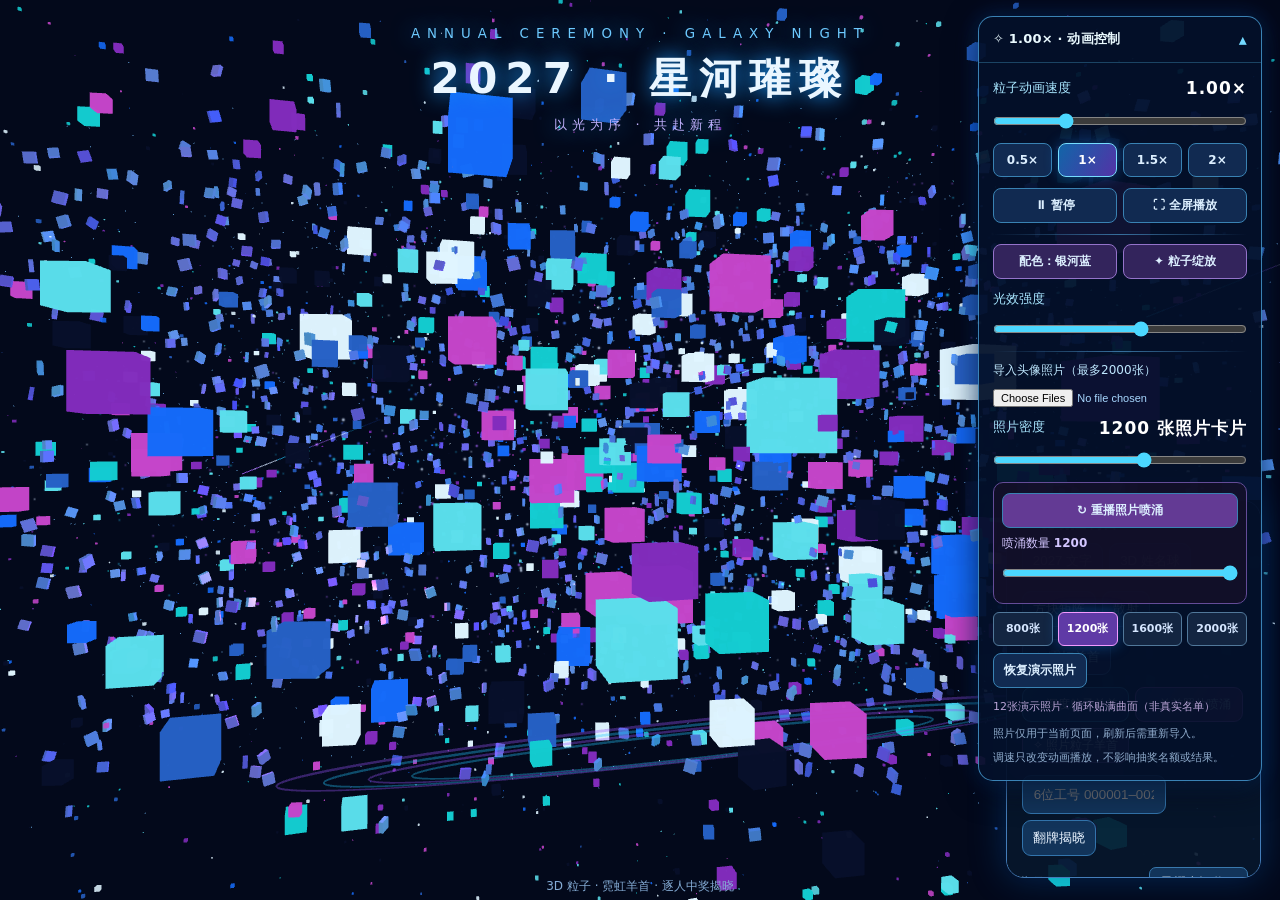
<file: index.html>
<!doctype html><html lang="zh"><head><meta charset="utf-8"><meta name="viewport" content="width=device-width,initial-scale=1"><title>2027 星河盛典抽奖</title><style>body{margin:0;background:#030a1d;color:#eaf6ff;font-family:system-ui,'PingFang SC',sans-serif;overflow:hidden}#screen{position:fixed;inset:0}header{position:fixed;top:22px;left:0;right:0;text-align:center;pointer-events:none;text-shadow:0 0 22px #189bff}header small{color:#6dcaff;letter-spacing:7px}h1{margin:8px;font-size:clamp(24px,4vw,48px);letter-spacing:8px}header p{color:#c2b2ff;letter-spacing:5px;font-size:13px}.control{position:fixed;right:20px;bottom:20px;background:#07182de8;padding:16px;border:1px solid #447dba;border-radius:18px;box-shadow:0 0 35px #0554ad66;width:280px}.control button,.control input{border:1px solid #3274ac;background:#12345a;color:#eaf4ff;border-radius:9px;padding:11px;margin:3px;cursor:pointer}.control input{width:144px}.control button:hover{background:#2462ab}.win{position:fixed;left:50%;top:49%;transform:translate(-50%,-50%) scale(.4);opacity:0;transition:.6s cubic-bezier(.2,1.5,.3,1);background:linear-gradient(135deg,#112b60,#14163b);border:2px solid #efcd80;border-radius:22px;padding:30px 65px;text-align:center;box-shadow:0 0 100px #d5a14f88;pointer-events:none}.win.show{opacity:1;transform:translate(-50%,-50%) scale(1)}.win .face{width:90px;height:90px;border-radius:50%;background:linear-gradient(45deg,#22deff,#8047f0);margin:auto;display:grid;place-items:center;font-size:38px;border:3px solid #eec972}.win h2{font-size:37px;margin:12px}.win span{color:#f4d187;letter-spacing:4px}.wall{position:fixed;left:20px;bottom:22px;max-width:46vw;display:flex;flex-wrap:wrap;gap:8px}.wall div{border:1px solid #bfa263;background:#071936da;padding:9px 13px;border-radius:10px;animation:pop .5s both}@keyframes pop{from{transform:scale(.3) translateY(50px);opacity:0}to{transform:scale(1);opacity:1}}.note{position:fixed;bottom:12px;left:50%;transform:translateX(-50%);font-size:12px;color:#85acd5}@media(max-width:700px){.control{width:230px;right:5px;bottom:5px;padding:8px}.win{padding:12px 35px}.wall{max-width:35vw;font-size:11px}header{top:8px}header small{font-size:9px}}</style><style>
@media (min-width:900px){header{top:2.5vh}header h1{font-size:min(3.3vw,52px)}header p{margin:6px}.control{right:1.5vw;bottom:2.5vh;width:255px;max-height:42vh;overflow:auto;box-sizing:border-box;padding:12px}.control p{margin:6px 0}.control button{padding:8px 10px}.control input{width:120px}.wall{max-width:42vw;max-height:22vh;overflow:hidden;bottom:2.5vh}.note{bottom:5px}.win{max-width:65vw;box-sizing:border-box}}
@media(max-height:750px){header{top:8px}header h1{font-size:30px;margin:3px}header p{margin:2px}.control{bottom:12px;padding:9px}.control p{margin:3px 0}.control button,.control input{padding:6px}.win{padding:15px 35px}}
</style><link rel="stylesheet" href="./projector.css?v=cinema3"><link rel="stylesheet" href="./cinema.css?v=cinema3"><link rel="stylesheet" href="./controls.css?v=cinema13"><link rel="stylesheet" href="./reveal.css?v=cinema5"></head><body><button id="operator-toggle" type="button">控制台</button><div id="screen"></div><header><small>ANNUAL CEREMONY · GALAXY NIGHT</small><h1>2027 · 星河璀璨</h1><p>以光为序 · 共赴新程</p></header><div class="wall" id="wall"></div><div class="win" id="win"><span>★ CONGRATULATIONS ★</span><div class="face" id="face">星</div><h2 id="person">幸运嘉宾</h2><p id="department">星耀幸运奖</p></div><div class="control"><b>✧ 现场控制台</b><p><button id="text">2027 文字</button><button id="sphere">3D 姓名球</button></p><p><button id="matrix">方块矩阵</button><button id="scatter">散射</button></p><p><button id="ram" title="正面羊角、银河蓝紫粒子与流光">✧ 霓虹羊首</button></p><p><button id="ramdepth" type="button" title="原参考图深度粒子版本（不包含照片卡片）" aria-pressed="false">✧ 深度粒子羊首</button><button id="ramspray" type="button" title="从羊头喷出照片，沿卷角盘旋后在两侧组成照片墙" aria-pressed="false">✧ 羊首照片喷涌</button><button id="ramref" type="button" title="三维羊角照片曲面与发光粒子" aria-pressed="false">✧ 照片粒子羊首</button></p><input id="employee" inputmode="numeric" maxlength="6" aria-label="输入六位员工工号" placeholder="6位工号 000001–002000"><button id="draw">翻牌揭晓</button><p class="draw-settings"><label for="prize-select">奖项</label><select id="prize-select" aria-label="当前奖项"><option>星耀幸运奖</option><option>三等奖</option><option>二等奖</option><option>一等奖</option><option>特等奖</option></select></p><p class="draw-settings"><label for="reveal-mode">揭晓节奏</label><select id="reveal-mode" aria-label="揭晓节奏"><option value="normal">普通 · 3秒</option><option value="grand">大奖 · 3秒</option><option value="quick">快速 · 1秒</option><option value="long5">加长 · 5秒</option><option value="long8">悬念 · 8秒</option><option value="long10">特别大奖 · 10秒</option></select></p><p class="draw-settings"><label class="draw-check"><input type="checkbox" id="fast-followups" checked>同奖项后续快速翻牌</label></p><p><button id="random">随机演示</button><button id="draw5">5人同屏演示</button><button id="reset">重置</button></p><small>2,000 名模拟员工 · 实时 WebGL</small></div><section id="reveal-overlay" class="reveal-overlay" hidden aria-hidden="true" aria-label="开奖翻牌揭晓">
<div class="reveal-head"><div class="reveal-kicker">2027 · GALAXY AWARDS</div><div id="reveal-prize" class="reveal-prize">星耀幸运奖</div><div id="reveal-subtitle" class="reveal-subtitle">中奖名单已锁定 · 倒计时揭晓</div></div>
<div id="reveal-countdown" class="reveal-countdown" aria-live="polite">3</div><div id="reveal-cards" class="reveal-cards"></div>
</section><div class="note" id="note">3D 粒子 · 霓虹羊首 · 逐人中奖揭晓</div><details class="speed-dock" id="speed-dock">
 <summary><span>✧ <span id="dock-label">1.00× · 动画控制</span></span></summary>
 <div class="dock-body">
  <div class="dock-title"><span>粒子动画速度</span><strong id="speed-value">1.00×</strong></div>
  <label for="speed-range" style="position:absolute;clip-path:inset(50%);width:1px;height:1px;overflow:hidden">调整动画速度</label>
  <input id="speed-range" type="range" min="0.25" max="3" value="1" step="0.05" aria-label="粒子动画速度">
  <div class="dock-buttons" role="group" aria-label="常用动画速度">
   <button type="button" data-speed="0.5">0.5×</button>
   <button type="button" data-speed="1" class="active">1×</button>
   <button type="button" data-speed="1.5">1.5×</button>
   <button type="button" data-speed="2">2×</button>
  </div>
  <div class="dock-buttons"><button type="button" id="speed-pause" aria-pressed="false">⏸ 暂停</button><button type="button" id="cinema-fullscreen">⛶ 全屏播放</button></div>
  <div class="dock-divider"></div>
  <div class="dock-buttons action-buttons">
   <button type="button" id="effect-preset">配色：银河蓝</button>
   <button type="button" id="effect-burst">✦ 粒子绽放</button>
  </div>
  <label for="effect-intensity" class="dock-title">光效强度</label>
  <input type="range" id="effect-intensity" min="0" max="1.7" step="0.1" value="1" aria-label="光效强度">
  <div class="dock-divider"></div>
  <label class="photo-import" for="ram-photo-files">导入头像照片（最多2000张）</label>
  <input id="ram-photo-files" type="file" accept="image/*" multiple>
  <label for="ram-photo-ratio" class="dock-title">照片密度 <strong id="ram-photo-value">约1200张</strong></label>
  <input id="ram-photo-ratio" type="range" min="0" max="1" step="0.05" value="0.60">
  <div class="spray-controls"><button type="button" id="spray-replay">↻ 重播照片喷涌</button><label for="spray-count">喷涌数量 <strong id="spray-count-value">1200</strong></label><input id="spray-count" type="range" min="120" max="1200" step="40" value="1200"></div><div class="photo-presets"><button type="button" data-photo-count="800">800张</button><button type="button" data-photo-count="1200" class="active">1200张</button><button type="button" data-photo-count="1600">1600张</button><button type="button" data-photo-count="2000">2000张</button></div><button id="ram-photo-reset" type="button">恢复演示照片</button>
  <p id="ram-photo-status" role="status">正在加载12张演示照片（循环使用）</p>
  <p class="dock-help">照片仅用于当前页面，刷新后需重新导入。</p>
  <p class="dock-help">调速只改变动画播放，不影响抽奖名额或结果。</p>
 </div>
</details><script>if(/Android/i.test(navigator.userAgent))document.body.classList.add('projector');</script><script defer src="./reveal.js?v=cinema5"></script><script defer src="./lottery-flow.js?v=cinema4"></script><script defer src="./ram-shape.js?v=cinema5"></script><script defer src="./fallback.js?v=cinema12"></script><script type="module" src="./app.js?v=cinema15"></script></body></html>
</file>
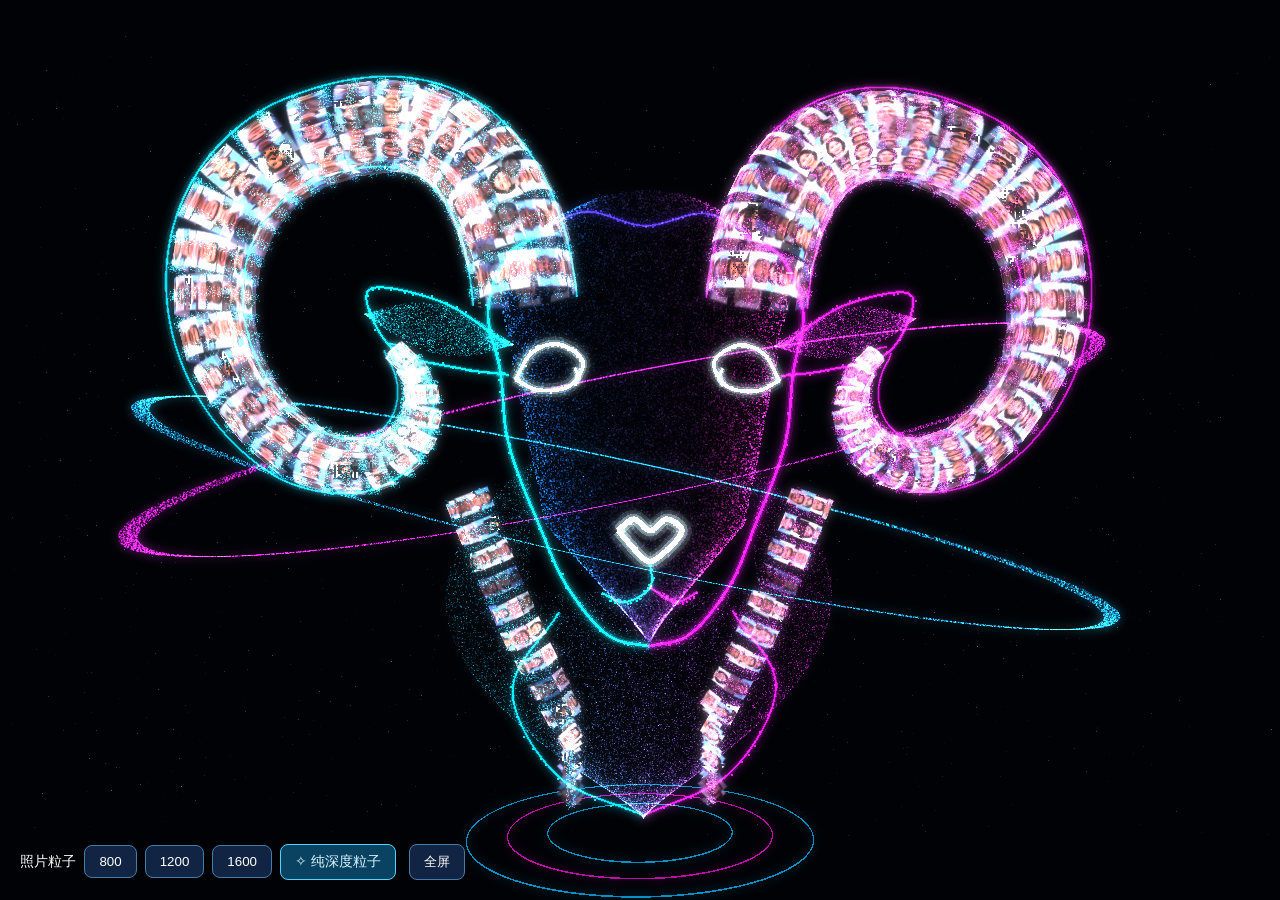
<file: ram-study.html>
<!doctype html><html><head><meta name="viewport" content="width=device-width,initial-scale=1"><title>粒子羊首 · 1200 张照片</title><style>body{margin:0;background:#03091b;overflow:hidden}canvas{display:block}nav{position:fixed;bottom:16px;left:20px;color:white;font:14px system-ui}button{background:#122444;color:#fff;border:1px solid #457da9;border-radius:8px;padding:8px 14px;margin:4px}</style></head><body><div id="screen"></div><nav>照片粒子 <button data-n="800">800</button><button data-n="1200">1200</button><button data-n="1600">1600</button><a href="./?mode=ramdepth&amp;quality=medium" style="display:inline-block;color:#d9f4ff;background:#0a4262;border:1px solid #4fd6ff;border-radius:8px;padding:8px 14px;margin:4px;text-decoration:none">✧ 纯深度粒子</a> <button id="full">全屏</button></nav><script type="module">
import {createRamBloom} from './ram-bloom.js';
import * as T from './vendor/three.module.js';import {createRamReference} from './ram-reference.js?v=unified2';
const scene=new T.Scene();scene.background=new T.Color('#03091b');const camera=new T.PerspectiveCamera(55,innerWidth/innerHeight,.1,500);camera.position.set(0,0,66);camera.lookAt(0,0,0);
const renderer=new T.WebGLRenderer({antialias:false,preserveDrawingBuffer:true});renderer.setSize(innerWidth,innerHeight);document.querySelector('#screen').append(renderer.domElement);
const ram=createRamReference(T,scene,{quality:'high'});ram.setVisible(true);const n=Number(new URLSearchParams(location.search).get('photos')||1200);ram.photos.setRatio(n/2000);
window.ramQA={scene,camera,renderer,ramReference:ram};window.__cinemaReady=true;window.ramPhotoStats={visible:n};
const bloom=createRamBloom(T,renderer,scene,camera);
function draw(t){ram.update(t/1000,1);bloom.render();requestAnimationFrame(draw)}requestAnimationFrame(draw);
document.querySelectorAll('[data-n]').forEach(b=>b.onclick=()=>{ram.photos.setRatio(Number(b.dataset.n)/2000);window.ramPhotoStats.visible=ram.photos.count});document.querySelector('#full').onclick=()=>document.documentElement.requestFullscreen();
onresize=()=>{camera.aspect=innerWidth/innerHeight;camera.updateProjectionMatrix();renderer.setSize(innerWidth,innerHeight)};
</script></body></html>
</file>
<file: projector.css>
/* Projector presentation view: controls belong on a separate operator device. */
html,body{width:100%;height:100%;overflow:hidden}
body.projector header{top:4%;left:5%;right:5%;z-index:3}
body.projector header small{font-size:15px;letter-spacing:7px}
body.projector header h1{font-size:52px;letter-spacing:8px;margin:10px 0}
body.projector header p{font-size:18px;letter-spacing:4px}
body.projector .control,body.projector .note{display:none!important}
body.projector .wall{left:5%;bottom:5%;max-width:85%;max-height:20%;overflow:hidden;z-index:4}
body.projector .win{z-index:10;max-width:70%;box-sizing:border-box}
body.projector #screen{z-index:1}

/* Projector keeps the existing controls hidden; ram can open via ?mode=ram. */
body.projector.ram-active header{text-shadow:0 0 22px #278eff,0 0 55px #7341cc}
</file>
<file: cinema.css>
body.projector header{top:3%}body.projector header h1{font-size:40px!important}body.projector .win{box-shadow:0 0 75px #0ef8,0 0 130px #a5f7;border-color:#ffd88a}body.projector #screen:after{content:"";position:absolute;inset:0;pointer-events:none;background:radial-gradient(ellipse at center,transparent 35%,#03091b99 100%)}body.projector header{text-shadow:0 0 32px #179aff,0 0 75px #803dff}body.projector .win.show{animation:revealPulse .85s ease-out}@keyframes revealPulse{0%{filter:brightness(3)}65%{filter:brightness(1.4)}100%{filter:brightness(1)}}
</file>
<file: controls.css>
/* Accessible, lightweight playback controls independent from operator controls. */
.speed-dock{position:fixed;z-index:30;top:16px;right:18px;width:282px;max-width:calc(100vw - 30px);color:#eafaff;background:rgba(4,16,42,.94);border:1px solid rgba(88,193,255,.65);border-radius:15px;box-shadow:0 8px 32px #030917aa,0 0 22px #0876ff44;font:13px/1.45 system-ui,'PingFang SC',sans-serif;overflow:hidden}
.speed-dock summary{list-style:none;cursor:pointer;user-select:none;padding:11px 14px;display:flex;justify-content:space-between;align-items:center;font-weight:700;letter-spacing:.2px;touch-action:manipulation}
.speed-dock summary::-webkit-details-marker{display:none}
.speed-dock summary::after{content:'▾';color:#73d9ff;font-size:16px;margin-left:8px}
.speed-dock[open] summary::after{content:'▴'}
.speed-dock .dock-body{border-top:1px solid #31739b88;padding:13px 14px 14px}
.speed-dock .dock-title{display:flex;align-items:center;justify-content:space-between;color:#a8e6ff;margin-bottom:6px}
.speed-dock .dock-title strong{font-size:17px;color:#fff;letter-spacing:1px}
.speed-dock input[type='range']{width:100%;display:block;margin:10px 0 12px;accent-color:#4bd7ff;cursor:pointer;min-height:20px}
.speed-dock .dock-buttons{display:flex;gap:6px;flex-wrap:wrap;margin:7px 0 11px}
.speed-dock button{border:1px solid #3982b3;background:#112a51;border-radius:8px;padding:8px 10px;color:#dcefff;font:600 12px system-ui,sans-serif;cursor:pointer;min-height:34px;flex:1;white-space:nowrap}
.speed-dock button:hover,.speed-dock button:focus-visible{background:#1a5688;outline:2px solid #74dbff;outline-offset:1px}
.speed-dock button.active{background:linear-gradient(120deg,#1165a8,#5333a7);border-color:#75ddff;color:white;box-shadow:0 0 14px #188eff65}
.speed-dock .action-buttons button{border-color:#9473ca;background:#33245c}
.speed-dock .dock-help{margin:8px 0 0;color:#90adcd;font-size:11px}
.speed-dock .dock-divider{height:1px;background:linear-gradient(90deg,transparent,#376f9d,transparent);margin:9px 0}
body.projector .speed-dock{top:auto;bottom:18px;right:18px;width:262px;border-color:#387eae;background:#06142cf2}
body.projector .speed-dock summary{padding:9px 12px;font-size:12px}
@media(max-width:700px){.speed-dock{top:auto;bottom:10px;right:10px;width:250px}.speed-dock .dock-body{padding:10px}}
@media(prefers-reduced-motion:reduce){.speed-dock *{transition:none!important}}

/* Lottery operator options: styling scoped to the operator panel */
.control .draw-settings{display:flex;align-items:center;justify-content:space-between;gap:8px;margin:8px 0}
.control .draw-settings>label{flex:none;font-size:12px;color:#a9d9ff}
.control select{background:#12345a;color:#eef7ff;border:1px solid #3979ae;padding:6px;border-radius:7px;min-width:0;max-width:165px}
.control .draw-check{display:flex;align-items:center;gap:5px;white-space:nowrap;font-size:12px}
.control .draw-check input{width:15px;height:15px;margin:0;accent-color:#2bbcff}
.control #draw5{border-color:#b68b63;color:#ffe4b4}
@media(max-height:750px){.control .draw-settings{margin:3px 0}.control select{padding:4px}}

/* Neon ram uses the existing Cinema control shape and original galaxy palette. */
.control #ram{border-color:#5b9cd2;color:#d7f1ff;background:linear-gradient(115deg,#0e3760,#272452)}
.control #ram:hover,.control #ram:focus-visible{background:linear-gradient(115deg,#195a92,#473e8c)}
body.ram-active header small{color:#9adfff}
body.ram-active header{text-shadow:0 0 24px #427aff77}
body.ram-active #note{color:#91bce8}

.control #ramref{border-color:#ad75d6;background:linear-gradient(120deg,#124b78,#542965);font-size:12px}

.speed-dock{max-height:calc(100dvh - 32px);overflow-y:auto}.speed-dock input[type=file]{width:100%;font-size:11px;margin:9px 0;color:#a8d8ff}.photo-import{color:#bfe8ff;font-size:12px}#ram-photo-status{font-size:11px;color:#b9a4d6;line-height:1.5}

#operator-toggle{display:none;position:fixed;left:18px;bottom:20px;z-index:60;border:1px solid #6694c6;background:#07182de8;color:#d8eaff;padding:10px 15px;border-radius:10px}body.photo-stage #operator-toggle{display:block}body.photo-stage .control{display:none}body.photo-stage.show-operator .control{display:block;z-index:40;max-height:65dvh;overflow:auto}body.photo-stage header{top:18px}body.photo-stage header h1{font-size:clamp(22px,3vw,42px)}body.photo-stage .note{display:none}

/* Spatial photo ram A/B density presets. The presets stay within the speed dock. */
.photo-presets{display:flex;gap:5px;flex-wrap:wrap;margin:7px 0}
.photo-presets button{flex:1;min-width:54px;padding:6px 4px;font-size:11px;border:1px solid #51789a;border-radius:6px;background:#132541;color:#d5e6ff;cursor:pointer}
.photo-presets button.active{background:#5f3aa6;border-color:#f39aff;color:white}

/* Independent historical reference depth cloud, separate from portrait ram. */
.control #ramdepth{border-color:#4bc9fc;background:linear-gradient(120deg,#064266,#192c60);font-size:12px}
.control #ramdepth[aria-pressed="true"],.control #ramref[aria-pressed="true"]{outline:2px solid #b5eaff;outline-offset:1px;box-shadow:0 0 15px #39bbfc66}

.control #ramspray{border-color:#dd77f1;background:linear-gradient(120deg,#233f78,#7d245e);font-size:12px}
.control #ramspray[aria-pressed="true"]{outline:2px solid #e9adff;box-shadow:0 0 17px #c04efc99}
.spray-controls{margin:8px 0;padding:8px;border:1px solid #644c98;border-radius:10px;background:#140f29cc}
.spray-controls label{display:block;font-size:12px;margin:5px 0;color:#d3c6ff}
.spray-controls input{width:100%;padding:0;margin:5px 0}
.spray-controls button{width:100%;margin:2px 0;background:#633a94}

/* Dedicated clean-cinema spray mode: no headline over the ram, dock at bottom. */
body.spray-active header{display:none}
body.spray-active .speed-dock{top:auto;bottom:16px;right:16px;max-height:70dvh}
body.spray-active .speed-dock:not([open]){max-height:58px}
</file>
<file: reveal.css>
/* Lightweight scoreboard reveal: CSS transforms only; no extra WebGL render pass. */
.reveal-overlay[hidden], .reveal-profile[hidden], .reveal-countdown[hidden]{display:none!important}
.reveal-overlay{position:fixed;inset:0;z-index:21;display:flex;align-items:center;justify-content:center;flex-direction:column;gap:clamp(10px,2vh,25px);padding:clamp(12px,3vw,40px);box-sizing:border-box;color:#fff;background:radial-gradient(ellipse at 50% 50%,#11234ce8 0%,#07102be9 56%,#020817f6 100%);font-family:system-ui,'PingFang SC',sans-serif;text-align:center;opacity:0;transition:opacity .25s ease;isolation:isolate}
.reveal-overlay.visible{opacity:1}
.reveal-overlay:before{content:'';position:absolute;inset:3%;border:1px solid #6bbfff44;box-shadow:inset 0 0 44px #168bff18,0 0 80px #421b9259;pointer-events:none;border-radius:24px;z-index:-1}
.reveal-head{flex-shrink:0}
.reveal-kicker{font-size:clamp(11px,1.1vw,16px);letter-spacing:.38em;color:#8cceff;text-shadow:0 0 12px #19a1fb}
.reveal-prize{font-weight:800;font-size:clamp(24px,3vw,54px);letter-spacing:.12em;margin:4px auto;color:#f9dca4;text-shadow:0 0 24px #ffc65a8c}
.reveal-subtitle{font-size:clamp(13px,1.3vw,19px);color:#b0cdf8;letter-spacing:.2em}
.reveal-countdown{font-variant-numeric:tabular-nums;font-size:clamp(62px,11vh,125px);font-weight:900;line-height:1.04;color:#fff4cb;text-shadow:0 0 25px #ffc86fae,0 0 65px #b979f590;animation:count-pop .6s ease-out}
.reveal-countdown.pop{animation:count-pop .6s ease-out}
@keyframes count-pop{0%{transform:scale(1.55);opacity:.25}55%{transform:scale(.98);opacity:1}100%{transform:scale(1)}}
.reveal-cards{display:flex;flex-wrap:wrap;justify-content:center;align-content:center;gap:clamp(8px,1.2vw,22px);width:100%;max-width:1800px;max-height:75vh;overflow:auto;padding:6px;box-sizing:border-box}
.reveal-tile{flex:0 1 min(650px,95%);min-width:0;border:1px solid #8bbdf988;background:linear-gradient(145deg,#122d62e8 0%,#091d42ed 70%,#211338ee 100%);border-radius:18px;padding:clamp(12px,1.7vw,26px);box-shadow:0 12px 40px #02081399,inset 0 1px #d3e5ff33;box-sizing:border-box}
.reveal-tile-rank{color:#e2ca98;font-size:clamp(11px,1vw,15px);letter-spacing:.25em;margin-bottom:12px}
.reveal-digits{display:flex;align-items:center;justify-content:center;gap:clamp(3px,.5vw,10px);font-variant-numeric:tabular-nums;font-feature-settings:'tnum';white-space:nowrap}
.digit-slot{--flip-duration:460ms;display:grid;place-items:center;position:relative;flex:0 1 74px;aspect-ratio: .73;min-width:0;max-width:74px;perspective:550px;border:1px solid #507daf;border-radius:8px;background:linear-gradient(180deg,#061127 0%,#071b3c 49%,#020b19 50%,#122953 100%);box-shadow:inset 0 2px 6px #0109179c,0 0 20px #007fff40;overflow:hidden}
.digit-fixed{border-color:#31537a;opacity:.74}
.digit-flip{border-color:#c5a76c;box-shadow:0 0 13px #ffc36244,inset 0 2px 6px #010917b8}
.digit-slot:after{content:'';position:absolute;left:0;right:0;top:50%;border-top:2px solid #030b19a6;pointer-events:none;z-index:4}
.digit-front,.digit-back{position:absolute;inset:0;display:grid;place-items:center;font-family:ui-monospace,Menlo,Consolas,monospace;font-size:clamp(32px,5vw,80px);font-weight:900;color:#e1f2ff;text-shadow:0 0 15px #54bcff;backface-visibility:hidden;transform-origin:center;line-height:1}
.digit-back{transform:rotateX(90deg);opacity:0;color:#ffe4a8;text-shadow:0 0 18px #ffbd58}
.digit-slot.flipping .digit-front{animation:flip-out var(--flip-duration) ease-in-out forwards}
.digit-slot.flipping .digit-back{animation:flip-in var(--flip-duration) ease-in-out forwards}
.digit-slot.revealed .digit-front{color:#ffe5b5;text-shadow:0 0 18px #efba5b}
@keyframes flip-out{0%,47%{transform:rotateX(0);opacity:1}50%,100%{transform:rotateX(-90deg);opacity:0}}
@keyframes flip-in{0%,48%{transform:rotateX(90deg);opacity:0}51%,100%{transform:rotateX(0);opacity:1}}
.reveal-divider{color:#9ec7f2;font-size:clamp(16px,2.2vw,35px);align-self:center}
.reveal-profile{display:flex;align-items:center;justify-content:center;gap:clamp(10px,1.5vw,20px);margin-top:17px;opacity:0;transform:translateY(15px) scale(.96)}
.reveal-profile.in{animation:profile-open .65s cubic-bezier(.2,1,.3,1) forwards}
@keyframes profile-open{to{transform:translateY(0) scale(1);opacity:1}}
.reveal-portrait{width:clamp(48px,5vw,88px);height:clamp(48px,5vw,88px);flex:none;display:grid;place-items:center;border-radius:50%;border:2px solid #ffdc95;background:linear-gradient(135deg,#147dc3,#6540bb,#d39457);font-size:clamp(26px,3vw,48px);box-shadow:0 0 23px #f4ae5a6b}
.reveal-profile-text{display:flex;flex-direction:column;text-align:left;gap:6px;min-width:0}
.reveal-person{font-size:clamp(19px,2.3vw,35px);white-space:nowrap;overflow:hidden;text-overflow:ellipsis}
.reveal-department{color:#b1d6ff;font-size:clamp(12px,1.2vw,17px);white-space:nowrap;overflow:hidden;text-overflow:ellipsis}
.reveal-overlay[data-mode="grand"] .digit-slot{--flip-duration:620ms}
.reveal-overlay[data-mode="quick"] .digit-slot{--flip-duration:220ms}
.reveal-overlay[data-layout="group"] .reveal-tile{flex:1 1 290px;max-width:calc(50% - 10px);padding:clamp(11px,1.25vw,19px)}
.reveal-overlay[data-layout="group"] .digit-slot{max-width:48px;flex-basis:48px}
.reveal-overlay[data-layout="group"] .digit-front,.reveal-overlay[data-layout="group"] .digit-back{font-size:clamp(28px,3vw,49px)}
.reveal-overlay[data-layout="group"] .reveal-person{font-size:clamp(17px,1.8vw,25px)}
.reveal-overlay[data-layout="group"] .reveal-profile{margin-top:13px}
.reveal-overlay[data-layout="group"] .reveal-portrait{width:50px;height:50px;font-size:28px}
@media(min-width:1400px){.reveal-overlay[data-layout="group"] .reveal-tile{flex-basis:290px;max-width:calc(20% - 18px)}.reveal-overlay[data-layout="group"] .digit-slot{max-width:42px;flex-basis:42px}.reveal-overlay[data-layout="group"] .digit-front,.reveal-overlay[data-layout="group"] .digit-back{font-size:38px}}
@media(max-width:760px){.reveal-overlay{padding:10px;gap:8px}.reveal-tile{padding:11px;max-width:100%}.digit-slot{flex-basis:47px;max-width:47px}.digit-front,.digit-back{font-size:35px}.reveal-cards{max-height:75vh}.reveal-overlay[data-layout="group"] .reveal-tile{flex-basis:240px;max-width:calc(50% - 5px)}.reveal-overlay[data-layout="group"] .digit-slot{flex-basis:30px;max-width:30px}.reveal-overlay[data-layout="group"] .digit-front,.reveal-overlay[data-layout="group"] .digit-back{font-size:25px}}
@media(prefers-reduced-motion:reduce){.reveal-countdown,.digit-slot.flipping .digit-front,.digit-slot.flipping .digit-back,.reveal-profile.in{animation-duration:.01ms!important}.reveal-overlay{transition:none}}

/* Reveal emphasis is CSS-only while the low-power WebGL scene is frozen. */
.reveal-overlay.celebrate:after{content:'';position:absolute;inset:0;z-index:3;pointer-events:none;background:radial-gradient(ellipse at center,#ffe7ac77 0%,#ffe7ac00 55%);animation:reveal-flash 850ms ease-out forwards}
@keyframes reveal-flash{from{opacity:.95;transform:scale(.75)}to{opacity:0;transform:scale(1.3)}}
body.reveal-running .speed-dock{opacity:0;pointer-events:none}
body.reveal-running .control{pointer-events:none;opacity:.45}

body.reveal-running #fps-hud{opacity:.15;pointer-events:none}

/* Split-flap hinge: upper panel falls, lower panel arrives, with a scoreboard seam. */
.digit-flip{background:linear-gradient(180deg,#152b4b 0%,#0b1a31 48%,#020915 49%,#1e3452 51%,#102542 100%);box-shadow:inset 0 2px 5px #d9e6ff2f,inset 0 -6px 10px #0008,0 0 18px #ffd18450}
.digit-slot:after{border-top:3px solid #020711;box-shadow:0 1px 1px #cfe7ff30}
.reveal-overlay[data-mode="long5"] .digit-slot,.reveal-overlay[data-mode="long8"] .digit-slot,.reveal-overlay[data-mode="long10"] .digit-slot{--flip-duration:560ms}
</file>
